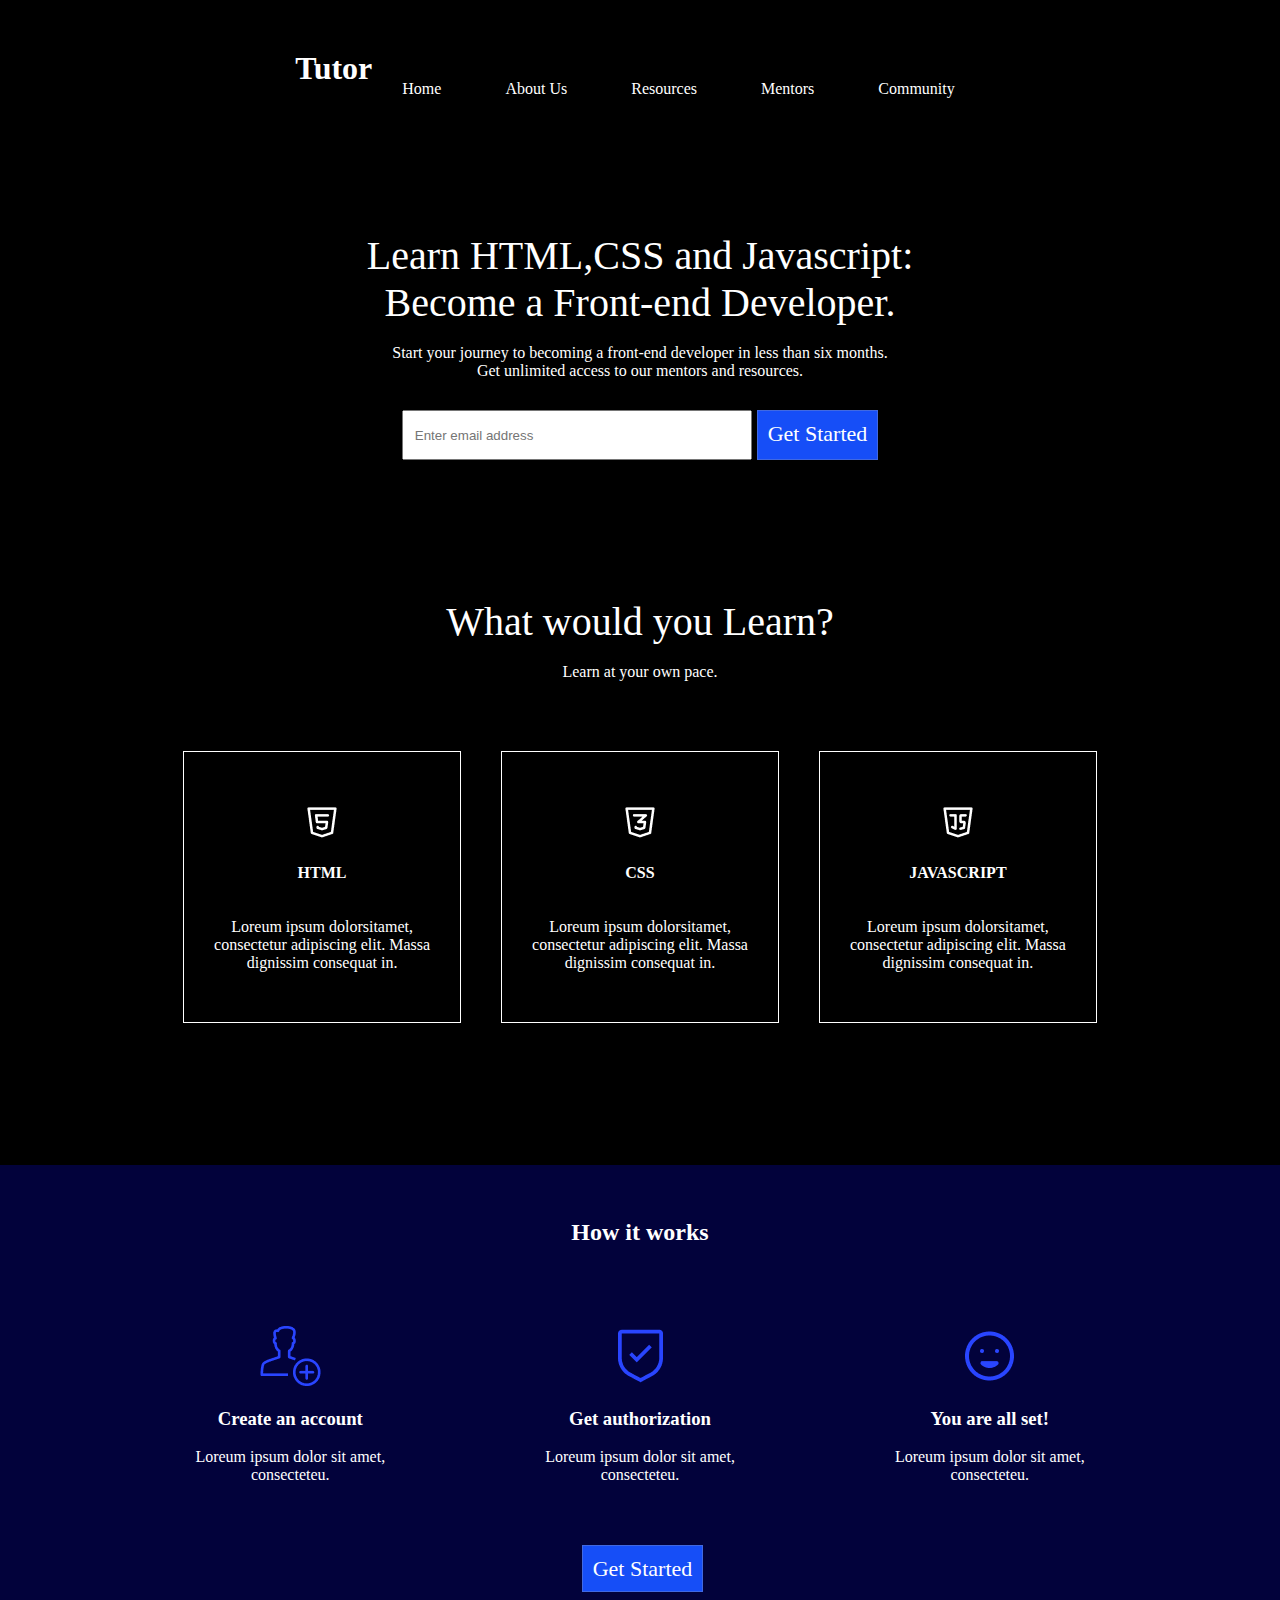
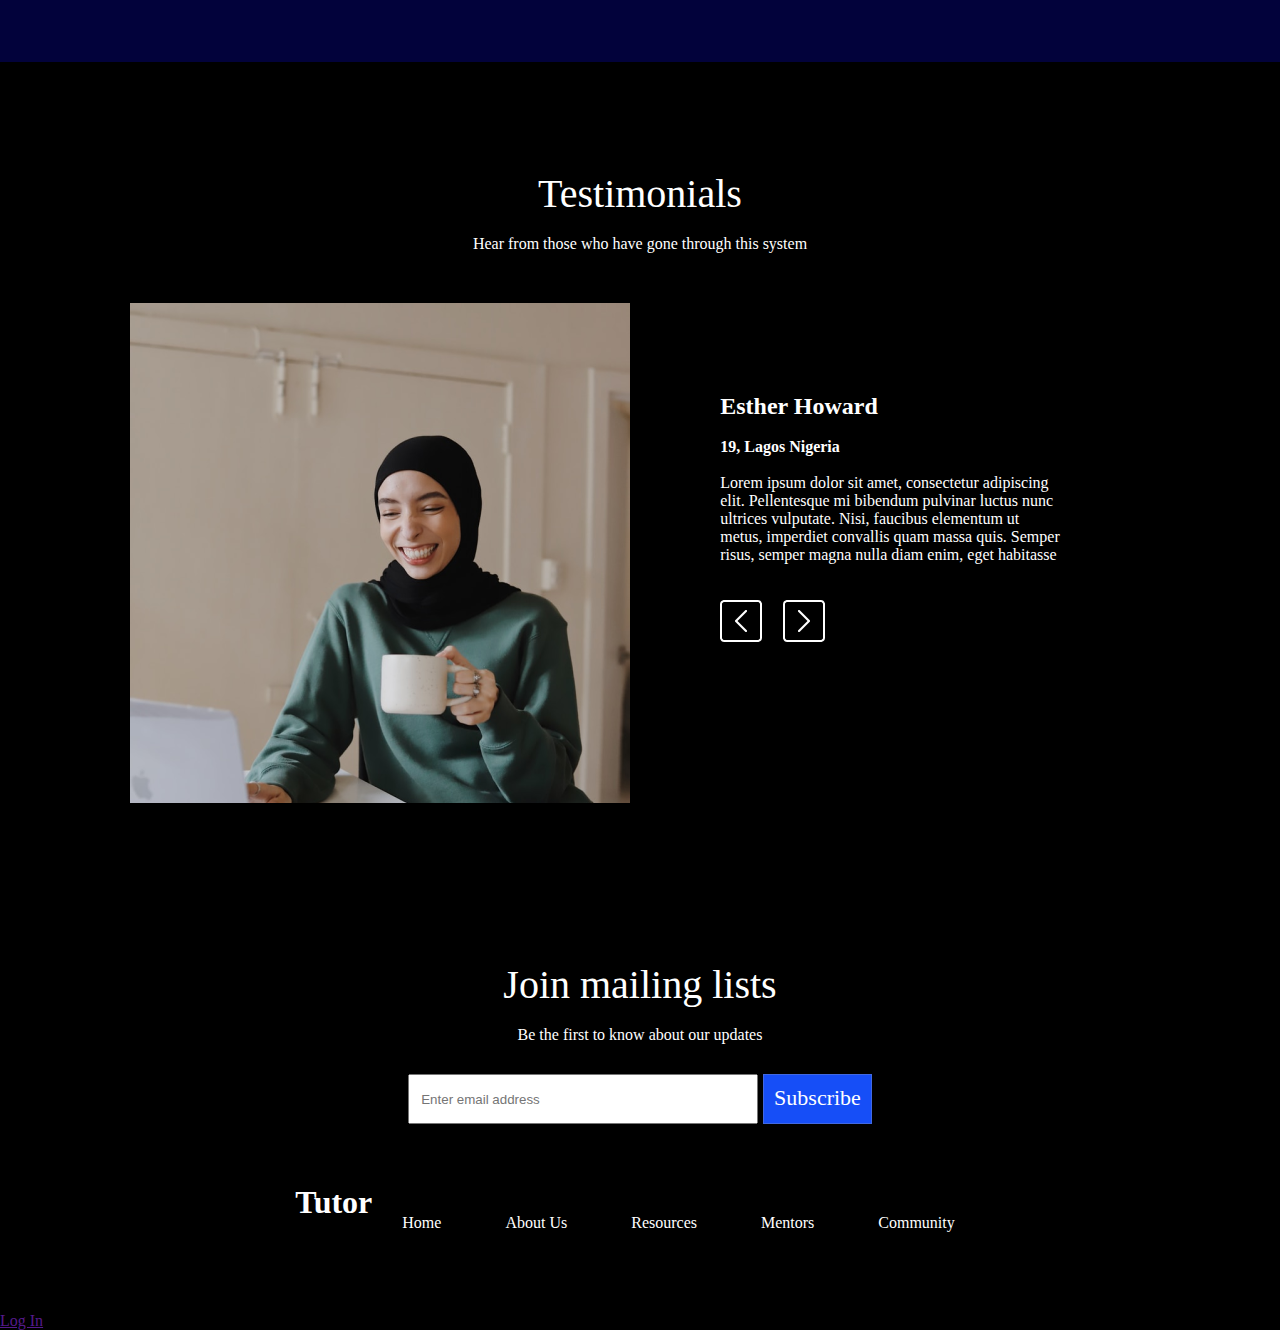
<file: index.html>
<!DOCTYPE html>
<html lang="en">
<head>
    <meta charset="UTF-8">
    <meta http-equiv="X-UA-Compatible" content="IE=edge">
    <meta name="viewport" content="width=device-width, initial-scale=1.0">
    <title>Website</title>
    <link rel="stylesheet" href="style.css">
</head>
<body>
    <section> 
        <nav class="head">
            <h1 id="logo">Tutor</h1>
            <ul>
                <a href=""><li>Home</li></a>
                <a href=""><li>About Us</li></a>
                <a href=""><li>Resources</li></a>
                <a href=""><li>Mentors</li></a>
                <a href=""><li>Community</li></a>
            </ul>
        </nav>
        
    </section>
    <br>
    <br>
    <br>
    <div class="para">
        <p class="para1">Learn HTML,CSS and Javascript:<br> Become a Front-end Developer.</p>
        <br>
        <p class="para2">Start your journey to becoming a front-end developer in less than six months.<br> Get unlimited access to our mentors and resources.</p>
    </div>
    <form action="">
        <input type="text" placeholder="   Enter email address" class="email">
        <a href="" class="click">Get Started</a>
    </form>
    <br>
    <br>
    <br>
    <br>
    <br>
    <br>
    <div class="para">
        <p class="para1">What would you Learn?</p>
        <br>
        <p class="para2">Learn at your own pace.</p>
    </div>
    <div class="group1">
        <div class="box1">
            <img src="/LOGOS/HTML.png" alt="">
            <br>
            <br>
            <h4>HTML</h4>
            <br>
            <br>
            <p>Loreum ipsum dolorsitamet,<br>consectetur adipiscing elit. Massa<br> dignissim consequat in.
            </p>
</div>
<div class="box1">
    <img src="/LOGOS/CSS.png" alt="">
    <br>
    <br>
    <h4>CSS</h4>
    <br>
    <br>
    <p>Loreum ipsum dolorsitamet,<br>consectetur adipiscing elit. Massa<br> dignissim consequat in.
    </p>
</div>
<div class="box1">
    <img src="/LOGOS/JAVASCRIPT.png" alt="">
    <br>
    <br>
    <h4>JAVASCRIPT</h4>
    <br>
    <br>
    <p>Loreum ipsum dolorsitamet,<br>consectetur adipiscing elit. Massa<br> dignissim consequat in.
    </p>
</div>
</div>
<br>
<br>
<br>
<br>
<div class="help">
    <br>
    <br>
    <br>
    <h2 id="h1">How it works</h2>
    <div class="group2">
        <div class="box2">
            <img src="/LOGOS/ACCOUNT.png" alt="">
            <br>
            <br>
            <h3>Create an account</h3>
            <br>
            <p>Loreum ipsum dolor sit amet,<br>consecteteu.</p>
        </div>
        <div class="box2">
            <img src="/LOGOS/AUTHORIZATION.png" alt="">
            <br>
            <br>
            <h3>Get authorization</h3>
            <br>
            <p>Loreum ipsum dolor sit amet,<br>consecteteu.</p>
            <br>
            <br>
            <br>
            <br>
            <a href="" class="click">Get Started</a>
        </div>
        <div class="box2">
           
            <img src="/LOGOS/heroicons-outline_emoji-happy.png" alt="">
            <br>
            <br>
            <h3>You are all set!</h3>
            <br>
            <p>Loreum ipsum dolor sit amet,<br>consecteteu.</p>
        </div>
    </div>
</div>
<br>
<br>
<br>
<br>
<br>
<br>
    <div class="para">
        <p class="para1">Testimonials</p>
        <br>
        <p class="para2">Hear from those who have gone through this system</p>
    </div>
    <div class="profile">
        <img src="/LOGOS/IMAGE.png" alt="" id="image">
        <div class="about">
            <h2>Esther Howard</h2>
            <br>
            <h4>19, Lagos Nigeria</h4>
            <br>
            Lorem ipsum dolor sit amet, consectetur adipiscing <br> elit. Pellentesque mi bibendum pulvinar luctus nunc <br> ultrices vulputate. Nisi, faucibus elementum ut <br> metus, imperdiet convallis quam massa quis. Semper <br> risus, semper magna nulla diam enim, eget habitasse 
            <br>
            <br>
            <br>
            <img src="/LOGOS/Left and right.png" alt="">
        </div>
    </div>
    <br>
    <br>
    <br>
    <br>
    <br>
    <br>
    <div class="para">
        <p class="para1">Join mailing lists</p>
        <br>
        <p class="para2">Be the first to know about our updates</p>
    </div> 
    <form action="">
        <input type="text" placeholder="   Enter email address" class="email">
        <a href="" class="click">Subscribe</a>
    </form>
    <section>
        <nav>
            <h1 id="logo">Tutor</h1>
            <ul>
                <li>Home</li>
                <li>About Us</li>
                <li>Resources</li>
                <li>Mentors</li>
                <li>Community</li>
            </ul>
        </nav>
        <a href="">Log In</a>
    </section>
</body>
</html>
</file>
<file: style.css>
*{
    box-sizing: border-box;
    margin: 0px;
    padding: 0px;

}

body{
    background-color: black;
    color: white;
}
nav{
    display: flex;
    justify-content: center;
    margin: 20px;
    padding: 30px;
    text-align: center;
    
}
li{
    list-style-type: none;
    display: inline-block;
    margin: 30px;
    color: white;
}
#logo{
    text-align: left;
}
#button{
    border: 1px solid royalblue;
}
.para{
    text-align: center;
}
.para1{
    font-size: 40px;
}
form{
    display: flex;
    justify-content: center;
    margin: 30px;
}
.email{
    width: 350px;
    height: 50px;
}
.click{
    border: 1px solid royalblue;
    background-color: rgb(22, 78, 247);
    color: white;
    text-decoration: none;
    text-align: center;
    padding: 10px;
    margin-left: 5px;
    font-size: 22px;
}
#click{
    border: 1px solid royalblue;
    background-color: rgb(22, 78, 247);
    color: white;
    text-decoration: none;
    text-align: center;
    padding: 10px;
    margin-left: 5px;
    font-size: 22px;
    
}

.group1{
    display: flex;
    justify-content: center;
    margin: 50px;

}

.box1{
    border: 1px solid white;
    margin: 20px;
    text-align: center;
    padding: 50px;
    padding-left: 30px;
    padding-right: 30px;

}

.help{
    background-color: rgb(2, 2, 59);
}
.group2{
    display: flex;
    justify-content: center;
    
}

.box2{
    margin: 50px;
    text-align: center;
    padding: 30px;
    display:inline-block;
}
#h1{
   text-align: center;
}

.profile{
    display: flex;
    justify-content: center;
    margin: 50px;
    
}
.about{
    display: inline-block;
    margin: 90px;
    
}

@media  only screen and (max-width:820px)
{
    .box1{
        margin: 10px;    
    }
    .box2{
        margin: 40px;
    }
    .about{
       margin: 20px;
       margin-top: 130px;
        
    }
    #image{
        margin-top: 40px;
        margin-bottom: 40px;
        padding-top: 40px;
        padding-bottom: 40px;
        margin-left: 1px;
    }

}
@media only screen and (max-width:390px)
{
    .para1{
        font-size: 20px;
        margin-left: 100px;
        padding: 1px;    
    }    
    .para2{
        margin-left:100px;
        padding: 1px;
        font-size: 15px;
    }
    form{
        margin-left: 300px;
        margin: 40px;
    }
    .email{
        width:190px; 
        height: 35px;
        margin-left:38px;
    }
    .click{
        font-size: 12px;
        margin-left: 5px;
        text-align: center;
    }
    .group1{
        margin-right: 20px;
        margin-left: 130px;
        margin-top: 90px;
        margin-bottom: 90px;
        
    }
    .box1{
        padding-bottom: 20px;
        padding-top: 20px;
        padding-left: 50px;
        padding-right: 50px;
    }
    .box2{
        margin: 0px;
        padding: 25px;
        padding-top: 30px;

    }
    .profile{
        margin-left: 100px;
    }
    #image{
        max-width: 150%;
        margin-left: 60px;
        
    }
}
</file>
